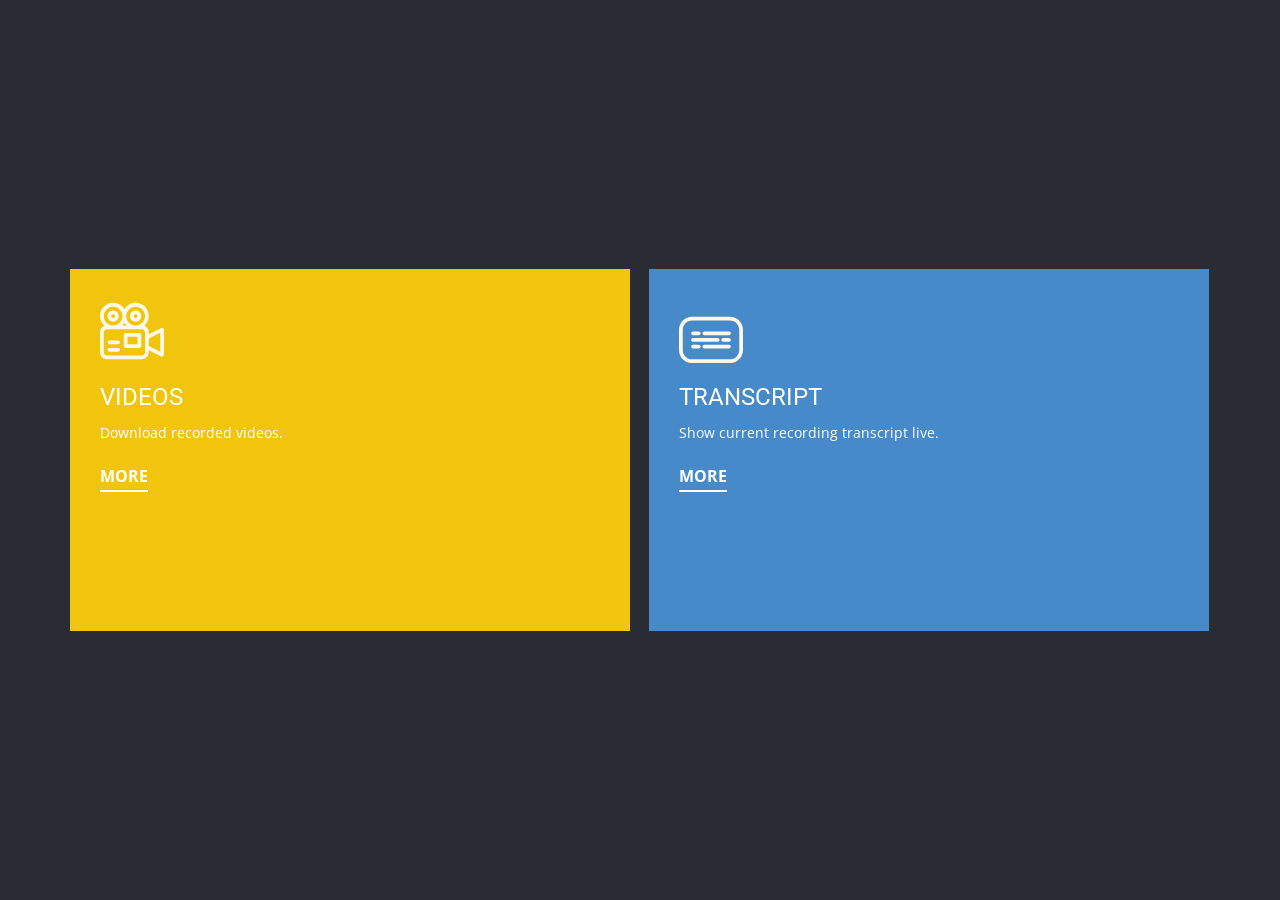
<file: WebServer/index.html>
﻿<!DOCTYPE html>
<html style="font-size: 16px;" lang="en-US">
  <head>
    <meta name="viewport" content="width=device-width, initial-scale=1.0">
    <meta charset="utf-8">
    <meta name="keywords" content="">
    <meta name="description" content="">
    <meta name="page_type" content="np-template-header-footer-from-plugin">
    <title>NoRV</title>
    <link rel="stylesheet" href="nicepage.css" media="screen">
    <link rel="stylesheet" href="NoRV.css" media="screen">
    <script class="u-script" type="text/javascript" src="jquery.js" defer=""></script>
    <script class="u-script" type="text/javascript" src="nicepage.js" defer=""></script>
    <meta name="generator" content="Nicepage 2.23.0, nicepage.com">
    <link rel="icon" href="favicon.png">
    
    
    <link id="u-theme-google-font" rel="stylesheet" href="https://fonts.googleapis.com/css?family=Roboto:100,100i,300,300i,400,400i,500,500i,700,700i,900,900i|Open+Sans:300,300i,400,400i,600,600i,700,700i,800,800i">
    <script type="application/ld+json">{
        "@context": "http://schema.org",
        "@type": "Organization",
        "name": "NoRV",
        "url": "index.html"
    }</script>
    <meta property="og:title" content="NoRV">
    <meta property="og:type" content="website">
    <meta name="theme-color" content="#478ac9">
    <link rel="canonical" href="index.html">
    <meta property="og:url" content="index.html">
  </head>
  <body class="u-body">
    <section class="u-align-right u-clearfix u-palette-5-dark-3 u-section-1" id="carousel_7ad2">
      <div class="u-clearfix u-sheet u-valign-middle u-sheet-1">
        <div class="u-expanded-width u-list u-repeater u-list-1">
          <div class="u-container-style u-custom-background u-list-item u-palette-3-base u-repeater-item u-list-item-1">
            <div class="u-container-layout u-similar-container u-container-layout-1">
              <span class="u-icon u-icon-circle u-text-palette-3-light-3 u-icon-1">
                <svg class="u-svg-link" preserveAspectRatio="xMidYMin slice" viewBox="0 0 512 512" style=""><use xmlns:xlink="http://www.w3.org/1999/xlink" xlink:href="#svg-e3b0"></use></svg>
                <svg xmlns="http://www.w3.org/2000/svg" xmlns:xlink="http://www.w3.org/1999/xlink" version="1.1" xml:space="preserve" class="u-svg-content" viewBox="0 0 512 512" id="svg-e3b0"><g><path d="m504.928 233.267c-4.397-2.739-9.897-3.013-14.548-.727l-100.38 49.367v-15.907c0-23.447-14.754-43.503-35.46-51.401 21.734-19.251 35.46-47.35 35.46-78.599 0-57.897-47.103-105-105-105-38.151 0-71.612 20.455-90 50.971-18.388-30.516-51.849-50.971-90-50.971-57.897 0-105 47.103-105 105 0 31.249 13.726 59.348 35.46 78.599-20.706 7.898-35.46 27.954-35.46 51.401v160c0 30.327 24.673 55 55 55h280c30.327 0 55-24.673 55-55v-15.907l100.38 49.367c2.094 1.03 4.359 1.54 6.619 1.54 2.76 0 5.511-.761 7.929-2.267 4.398-2.738 7.072-7.552 7.072-12.733v-200c0-5.181-2.674-9.995-7.072-12.733zm-219.928-172.267c41.355 0 75 33.645 75 75s-33.645 75-75 75-75-33.645-75-75 33.645-75 75-75zm-73.404 150h-33.192c6.377-6.242 11.965-13.286 16.596-20.971 4.631 7.685 10.219 14.729 16.596 20.971zm-181.596-75c0-41.355 33.645-75 75-75s75 33.645 75 75-33.645 75-75 75-75-33.645-75-75zm330 290c0 13.785-11.215 25-25 25h-280c-13.785 0-25-11.215-25-25v-160c0-13.785 11.215-25 25-25h280c13.785 0 25 11.215 25 25v40 80zm122-4.093-92-45.246v-61.322l92-45.246z"></path><path d="m105 181c24.813 0 45-20.187 45-45s-20.187-45-45-45-45 20.187-45 45 20.187 45 45 45zm0-60c8.271 0 15 6.729 15 15s-6.729 15-15 15-15-6.729-15-15 6.729-15 15-15z"></path><path d="m285 181c24.813 0 45-20.187 45-45s-20.187-45-45-45-45 20.187-45 45 20.187 45 45 45zm0-60c8.271 0 15 6.729 15 15s-6.729 15-15 15-15-6.729-15-15 6.729-15 15-15z"></path><path d="m315 271h-110c-8.284 0-15 6.716-15 15v90c0 8.284 6.716 15 15 15h110c8.284 0 15-6.716 15-15v-90c0-8.284-6.716-15-15-15zm-15 90h-80v-60h80z"></path><path d="m145 391h-70c-8.284 0-15 6.716-15 15s6.716 15 15 15h70c8.284 0 15-6.716 15-15s-6.716-15-15-15z"></path><path d="m145 331h-70c-8.284 0-15 6.716-15 15s6.716 15 15 15h70c8.284 0 15-6.716 15-15s-6.716-15-15-15z"></path>
</g></svg>
              </span>
              <h3 class="u-text u-text-body-alt-color u-text-1">Videos</h3>
              <p class="u-text u-text-body-alt-color u-text-2">Download recorded videos.</p>
              <a href="videos.html" class="u-active-none u-border-2 u-border-white u-btn u-btn-rectangle u-button-style u-hover-none u-none u-btn-1">more</a>
            </div>
          </div>
          <div class="u-container-style u-custom-background u-list-item u-palette-1-base u-repeater-item u-list-item-2">
            <div class="u-container-layout u-similar-container u-container-layout-2">
              <span class="u-icon u-icon-circle u-text-palette-3-light-3 u-icon-2">
                <svg class="u-svg-link" preserveAspectRatio="xMidYMin slice" viewBox="0 -71 512 512" style=""><use xmlns:xlink="http://www.w3.org/1999/xlink" xlink:href="#svg-4090"></use></svg>
                <svg xmlns="http://www.w3.org/2000/svg" xmlns:xlink="http://www.w3.org/1999/xlink" version="1.1" xml:space="preserve" class="u-svg-content" viewBox="0 -71 512 512" id="svg-4090"><path d="m407 0h-302c-57.898438 0-105 47.101562-105 105v160.679688c0 57.894531 47.101562 105 105 105h302c57.898438 0 105-47.105469 105-105v-160.679688c0-57.898438-47.101562-105-105-105zm75 265.679688c0 41.351562-33.644531 75-75 75h-302c-41.355469 0-75-33.648438-75-75v-160.679688c0-41.355469 33.644531-75 75-75h302c41.355469 0 75 33.644531 75 75zm0 0"></path><path d="m399.804688 117.316406h-197.113282c-8.285156 0-15 6.714844-15 15s6.714844 15 15 15h197.113282c8.285156 0 15-6.714844 15-15s-6.714844-15-15-15zm0 0"></path><path d="m112.195312 147.316406h45.722657c8.285156 0 15-6.714844 15-15s-6.714844-15-15-15h-45.722657c-8.285156 0-15 6.714844-15 15s6.714844 15 15 15zm0 0"></path><path d="m112.195312 200.339844h197.113282c8.285156 0 15-6.71875 15-15 0-8.285156-6.714844-15-15-15h-197.113282c-8.285156 0-15 6.714844-15 15 0 8.28125 6.714844 15 15 15zm0 0"></path><path d="m399.804688 170.339844h-45.722657c-8.285156 0-15 6.714844-15 15 0 8.28125 6.714844 15 15 15h45.722657c8.285156 0 15-6.71875 15-15 0-8.285156-6.714844-15-15-15zm0 0"></path><path d="m399.804688 223.359375h-197.113282c-8.285156 0-15 6.71875-15 15 0 8.285156 6.714844 15 15 15h197.113282c8.285156 0 15-6.714844 15-15 0-8.28125-6.714844-15-15-15zm0 0"></path><path d="m157.917969 223.359375h-45.722657c-8.285156 0-15 6.71875-15 15 0 8.285156 6.714844 15 15 15h45.722657c8.285156 0 15-6.714844 15-15 0-8.28125-6.714844-15-15-15zm0 0"></path></svg>
              </span>
              <h3 class="u-text u-text-body-alt-color u-text-3">transcript</h3>
              <p class="u-text u-text-body-alt-color u-text-4">Show current recording transcript live.</p>
              <a href="transcript.html" class="u-active-none u-border-2 u-border-white u-btn u-btn-rectangle u-button-style u-hover-none u-none u-btn-2">more</a>
            </div>
          </div>
        </div>
      </div>
    </section>
    
    
    
  </body>
</html>
</file>
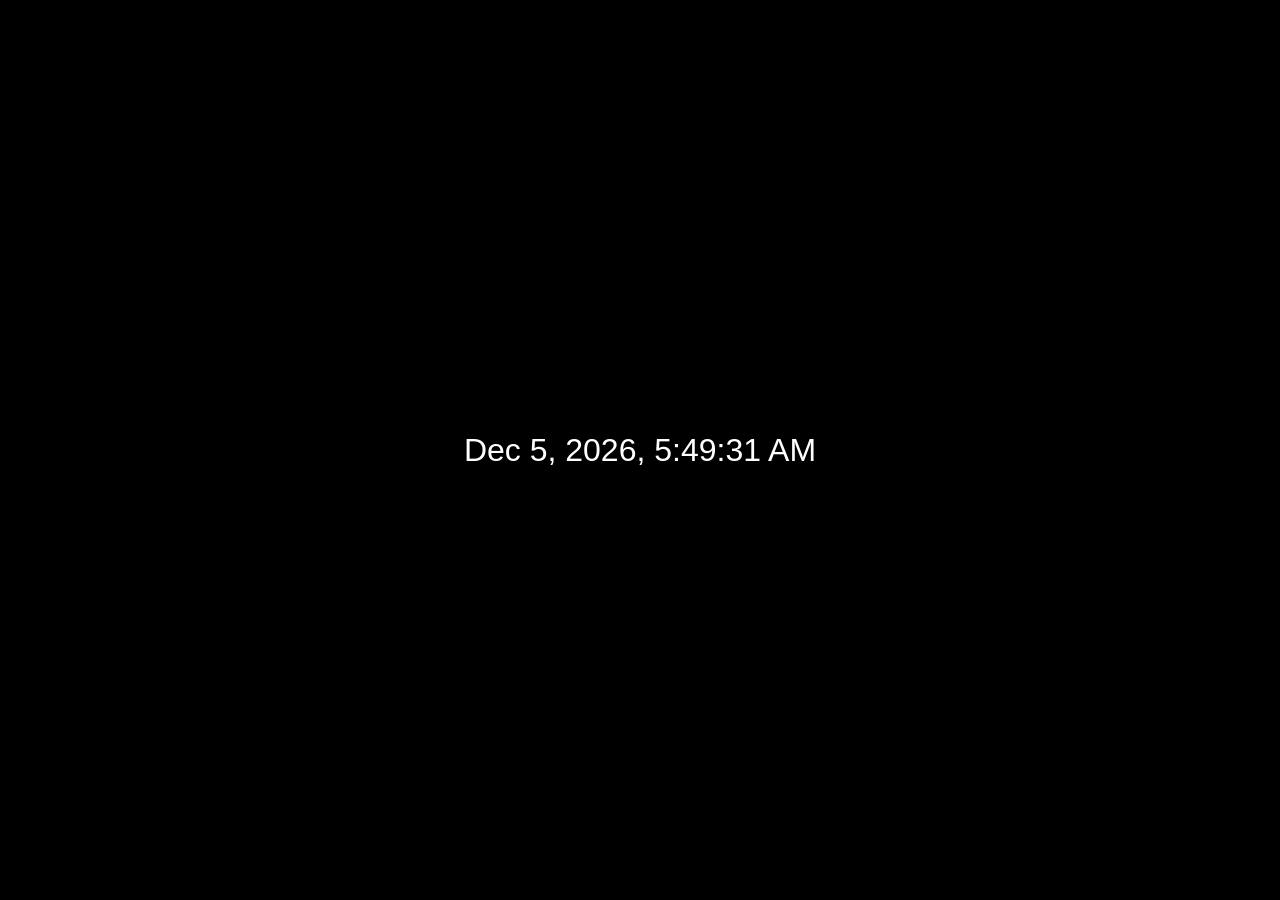
<file: DateTimeGenerator/DateTimeGenerator.html>
<html>
	<head>
		<script src="jquery.min.js"></script>
		<script src="date.format.js"></script>
		<script>
			var now = dateFormat(new Date(), "mmm d, yyyy, h:MM:ss TT");
			$(document).ready(function() {
				setInterval(function() {
					$.support.cors = true;
					$.ajax({
				        type: "GET",
				        crossdomain: true,
				        url: 'http://localhost:4001/now',
				        timeout: 850
					}).done(function (data) {
						now = data;
					}).fail(function() {
						now = dateFormat(new Date(), "mmm d, yyyy, h:MM:ss TT");
					}).always(function() {
						$("#now").text(now);
					});
				}, 1000);
			})
		</script>
	</head>
	<body style="background-color: black; color: white; font-size: 32px; text-align: center; font-family: Arial, Helvetica,sans-serif; display: flex;align-items: center;justify-content: center;">
		<span id="now"></span>
	</body>
</html>
</file>
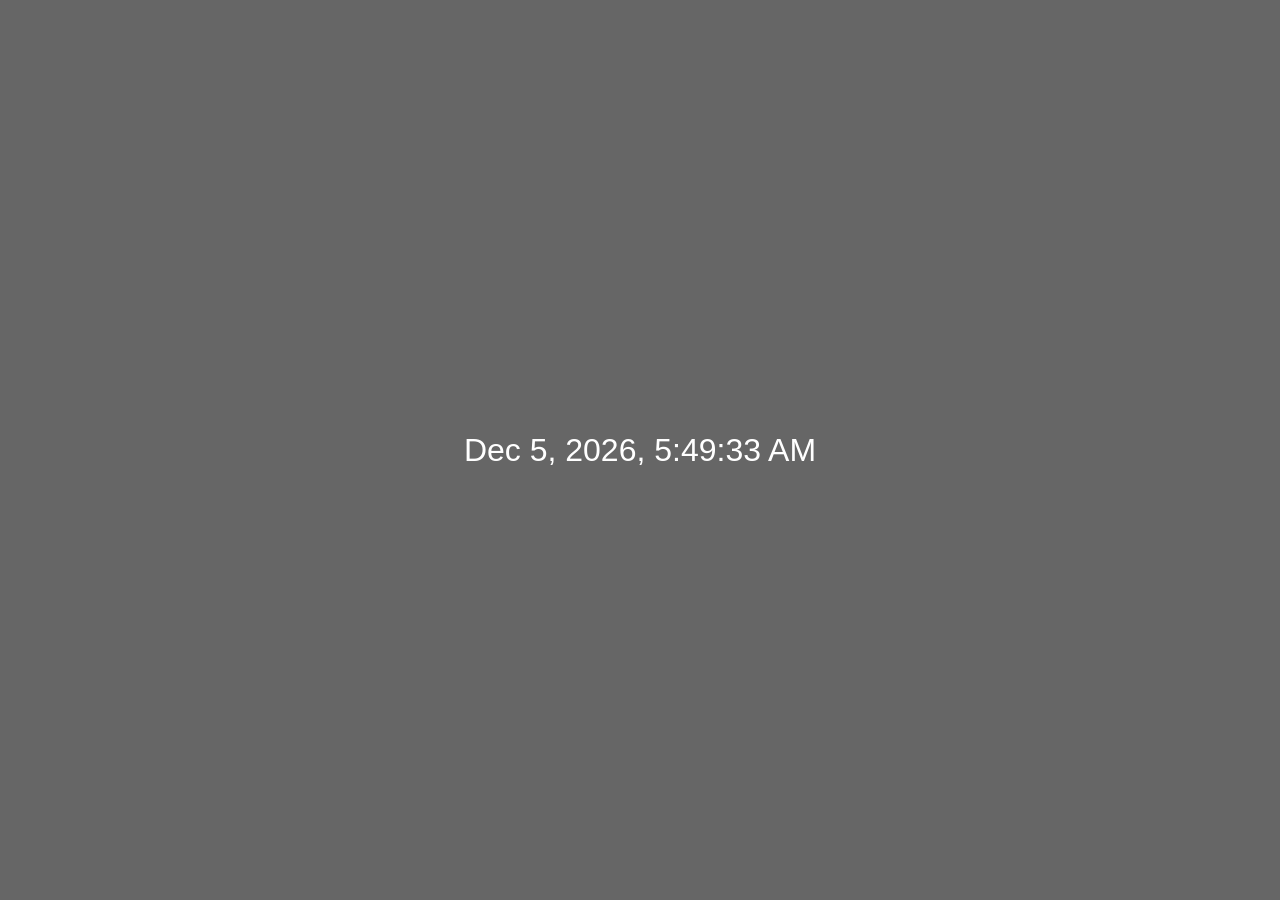
<file: WebServer/DateTimeGenerator.html>
<html>
	<head>
		<script src="jquery.js"></script>
		<script src="date.format.js"></script>
		<script>
			var now = dateFormat(new Date(), "mmm d, yyyy, h:MM:ss TT");
			$(document).ready(function() {
				setInterval(function() {
					$.support.cors = true;
					$.ajax({
				        type: "GET",
				        crossdomain: true,
				        url: 'http://localhost/api/time',
				        timeout: 850
					}).done(function (data) {
						now = data;
					}).fail(function() {
						now = dateFormat(new Date(), "mmm d, yyyy, h:MM:ss TT");
					}).always(function() {
						$("#now").text(now);
					});
				}, 1000);
			})
		</script>
	</head>
	<body style="background-color: rgba(0,0,0,0.6); color: white; font-size: 32px; text-align: center; font-family: Arial, Helvetica,sans-serif; display: flex;align-items: center;justify-content: center;">
		<span id="now"></span>
	</body>
</html>
</file>
